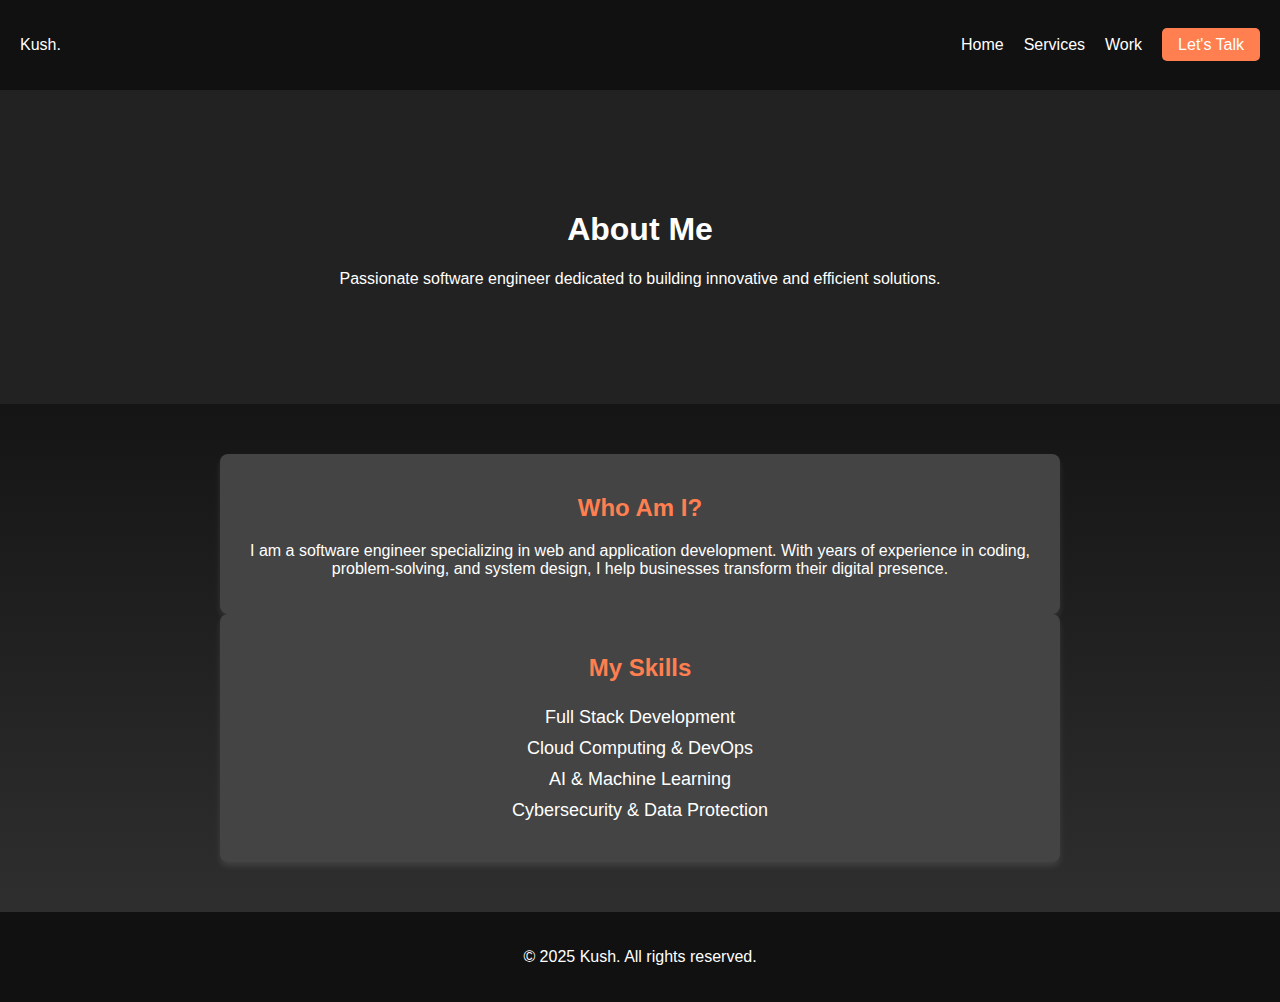
<file: about/about.html>
<!DOCTYPE html>
<html lang="en">
<head>
    <meta charset="UTF-8">
    <meta name="viewport" content="width=device-width, initial-scale=1.0">
    <title>About Me - Software Engineer</title>
    <link rel="stylesheet" href="style.css">
</head>
<body>
    <header>
        <nav class="nav-container">
            <div class="logo">Kush.</div>
            <ul class="nav-links">
                <li><a href="..\index.html">Home</a></li>
                <li><a href="..\skills\service.html">Services</a></li>
                <li><a href="..\work\work.html">Work</a></li>
                <li><a href="#contact" class="btn">Let's Talk</a></li>
            </ul>
        </nav>
    </header>
    
    <section class="hero">
        <div class="overlay"></div>
        <div class="content">
            <h1>About <span>Me</span></h1>
            <p>Passionate software engineer dedicated to building innovative and efficient solutions.</p>
        </div>
    </section>

    <section id="about" class="about">
        <div class="about-content">
            <h2>Who Am I?</h2>
            <p>I am a software engineer specializing in web and application development. With years of experience in coding, problem-solving, and system design, I help businesses transform their digital presence.</p>
        </div>
        <div class="about-content">
            <h2>My Skills</h2>
            <ul>
                <li>Full Stack Development</li>
                <li>Cloud Computing & DevOps</li>
                <li>AI & Machine Learning</li>
                <li>Cybersecurity & Data Protection</li>
            </ul>
        </div>
    </section>
    
    <footer>
        <p>&copy; 2025 Kush. All rights reserved.</p>
    </footer>
</body>
</html>
</file>
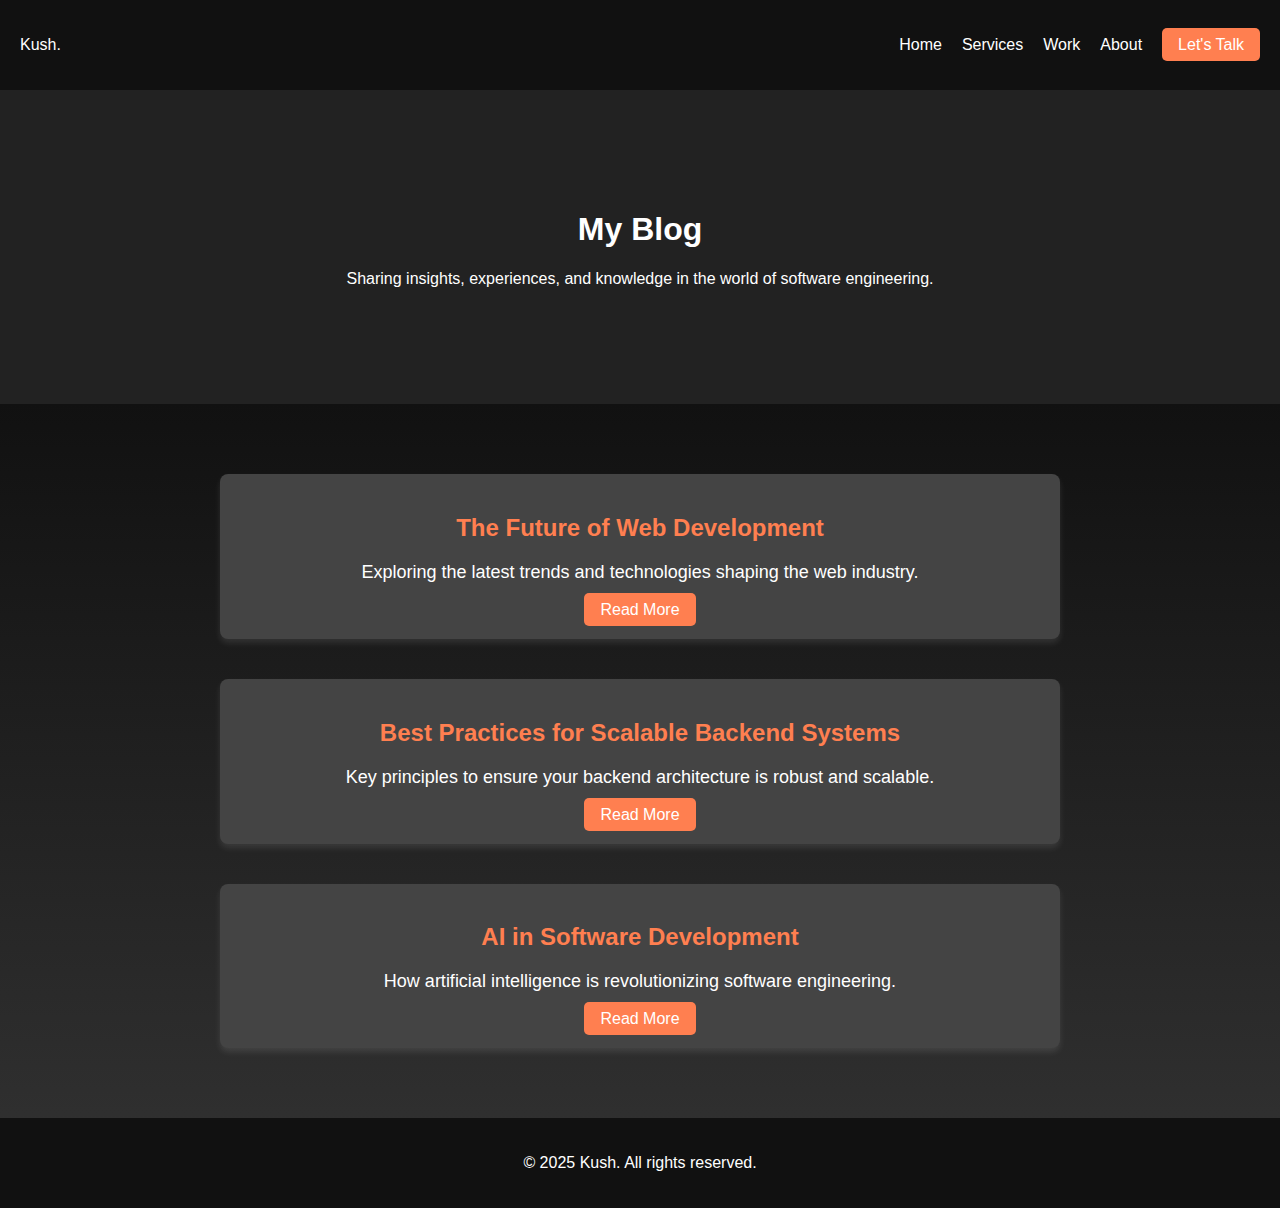
<file: blog/blog.html>
<!DOCTYPE html>
<html lang="en">
<head>
    <meta charset="UTF-8">
    <meta name="viewport" content="width=device-width, initial-scale=1.0">
    <title>Blog - Software Engineer</title>
    <link rel="stylesheet" href="style.css">
</head>
<body>
    <header>
        <nav class="nav-container">
            <div class="logo">Kush.</div>
            <ul class="nav-links">
                <li><a href="..\index.html">Home</a></li>
                <li><a href="..\skills\service.html">Services</a></li>
                <li><a href="..\work\work.html">Work</a></li>
                <li><a href="..\about\about.html">About</a></li>
                <li><a href="#contact" class="btn">Let's Talk</a></li>
            </ul>
        </nav>
    </header>
    
    <section class="hero">
        <div class="overlay"></div>
        <div class="content">
            <h1>My <span>Blog</span></h1>
            <p>Sharing insights, experiences, and knowledge in the world of software engineering.</p>
        </div>
    </section>

    <section id="blog" class="blog">
        <div class="blog-post">
            <h2>The Future of Web Development</h2>
            <p>Exploring the latest trends and technologies shaping the web industry.</p>
            <a href="#" class="btn">Read More</a>
        </div>
        <div class="blog-post">
            <h2>Best Practices for Scalable Backend Systems</h2>
            <p>Key principles to ensure your backend architecture is robust and scalable.</p>
            <a href="#" class="btn">Read More</a>
        </div>
        <div class="blog-post">
            <h2>AI in Software Development</h2>
            <p>How artificial intelligence is revolutionizing software engineering.</p>
            <a href="#" class="btn">Read More</a>
        </div>
    </section>
    
    <footer>
        <p>&copy; 2025 Kush. All rights reserved.</p>
    </footer>
</body>
</html>
</file>
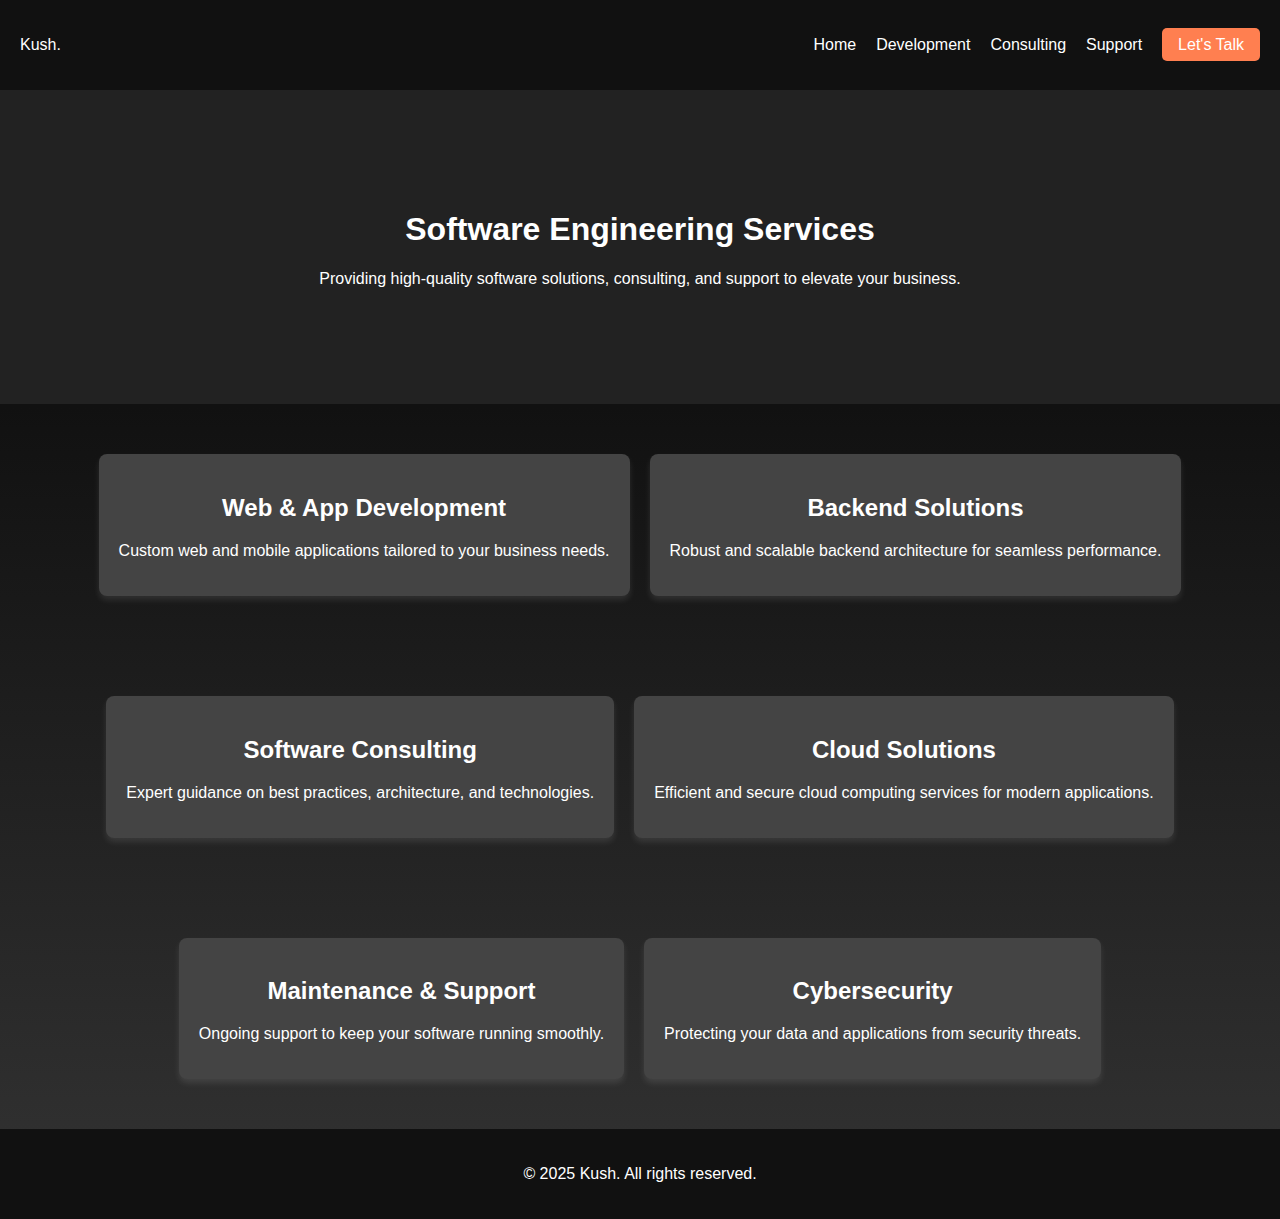
<file: skills/service.html>
<!DOCTYPE html>
<html lang="en">
<head>
    <meta charset="UTF-8">
    <meta name="viewport" content="width=device-width, initial-scale=1.0">
    <title>Services - Software Engineer</title>
    <link rel="stylesheet" href="style.css">
</head>
<body>
    <header>
        <nav class="nav-container">
            <div class="logo">Kush.</div>
            <ul class="nav-links">
                <li><a href="..\index.html">Home</a></li>
                <li><a href="#development">Development</a></li>
                <li><a href="#consulting">Consulting</a></li>
                <li><a href="#support">Support</a></li>
                <li><a href="#contact" class="btn">Let's Talk</a></li>
            </ul>
        </nav>
    </header>
    
    <section class="hero">
        <div class="overlay"></div>
        <div class="content">
            <h1>Software Engineering <span>Services</span></h1>
            <p>Providing high-quality software solutions, consulting, and support to elevate your business.</p>
        </div>
    </section>

    <section id="development" class="services">
        <div class="service-box">
            <h2>Web & App Development</h2>
            <p>Custom web and mobile applications tailored to your business needs.</p>
        </div>
        <div class="service-box">
            <h2>Backend Solutions</h2>
            <p>Robust and scalable backend architecture for seamless performance.</p>
        </div>
    </section>
    
    <section id="consulting" class="services">
        <div class="service-box">
            <h2>Software Consulting</h2>
            <p>Expert guidance on best practices, architecture, and technologies.</p>
        </div>
        <div class="service-box">
            <h2>Cloud Solutions</h2>
            <p>Efficient and secure cloud computing services for modern applications.</p>
        </div>
    </section>
    
    <section id="support" class="services">
        <div class="service-box">
            <h2>Maintenance & Support</h2>
            <p>Ongoing support to keep your software running smoothly.</p>
        </div>
        <div class="service-box">
            <h2>Cybersecurity</h2>
            <p>Protecting your data and applications from security threats.</p>
        </div>
    </section>
    
    <footer>
        <p>&copy; 2025 Kush. All rights reserved.</p>
    </footer>
</body>
</html>
</file>
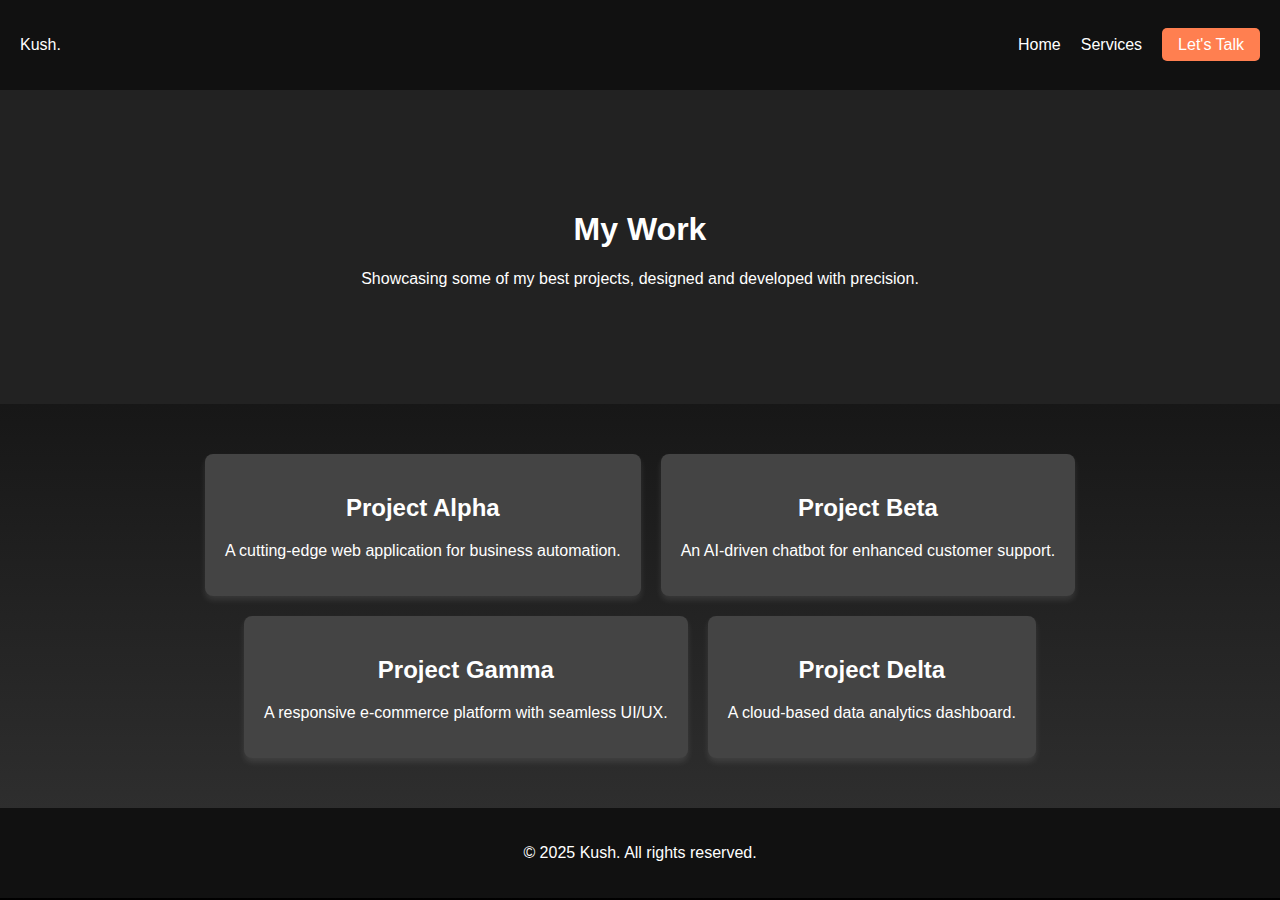
<file: work/work.html>
<!DOCTYPE html>
<html lang="en">
<head>
    <meta charset="UTF-8">
    <meta name="viewport" content="width=device-width, initial-scale=1.0">
    <title>Work - Software Engineer</title>
    <link rel="stylesheet" href="style.css">
</head>
<body>
    <header>
        <nav class="nav-container">
            <div class="logo">Kush.</div>
            <ul class="nav-links">
                <li><a href="..\index.html">Home</a></li>
                <li><a href="..\skills\service.html">Services</a></li>
                <li><a href="#contact" class="btn">Let's Talk</a></li>
            </ul>
        </nav>
    </header>
    
    <section class="hero">
        <div class="overlay"></div>
        <div class="content">
            <h1>My <span>Work</span></h1>
            <p>Showcasing some of my best projects, designed and developed with precision.</p>
        </div>
    </section>

    <section id="portfolio" class="portfolio">
        <div class="gallery">
            <div class="project">
                <h2>Project Alpha</h2>
                <p>A cutting-edge web application for business automation.</p>
            </div>
            <div class="project">
                <h2>Project Beta</h2>
                <p>An AI-driven chatbot for enhanced customer support.</p>
            </div>
            <div class="project">
                <h2>Project Gamma</h2>
                <p>A responsive e-commerce platform with seamless UI/UX.</p>
            </div>
            <div class="project">
                <h2>Project Delta</h2>
                <p>A cloud-based data analytics dashboard.</p>
            </div>
        </div>
    </section>
    
    <footer>
        <p>&copy; 2025 Kush. All rights reserved.</p>
    </footer>
</body>
</html>
</file>
<file: about/style.css>
/* General Styles */
body {
    font-family: Arial, sans-serif;
    margin: 0;
    padding: 0;
    background: linear-gradient(to bottom, #000, #333);
    color: white;
}

/* Navigation */
.nav-container {
    display: flex;
    justify-content: space-between;
    align-items: center;
    padding: 20px;
    background-color: #111;
}

.nav-links {
    list-style: none;
    display: flex;
    gap: 20px;
}

.nav-links li {
    display: inline;
}

.nav-links a {
    text-decoration: none;
    color: white;
    font-size: 16px;
}

.btn {
    background-color: #ff7f50;
    padding: 8px 16px;
    border-radius: 5px;
    color: white;
    text-decoration: none;
    transition: transform 0.3s, background-color 0.3s;
}

.btn:hover {
    background-color: #ff5722;
    transform: scale(1.1);
}

/* Hero Section */
.hero {
    position: relative;
    text-align: center;
    padding: 100px 20px;
    background-color: #222;
    color: white;
    animation: fadeIn 2s ease-in-out;
}

.hero h1 {
    animation: slideDown 1.5s ease-in-out;
}

.hero p {
    animation: slideUp 2s ease-in-out;
}

@keyframes fadeIn {
    from { opacity: 0; }
    to { opacity: 1; }
}

@keyframes slideDown {
    from { transform: translateY(-20px); opacity: 0; }
    to { transform: translateY(0); opacity: 1; }
}

@keyframes slideUp {
    from { transform: translateY(20px); opacity: 0; }
    to { transform: translateY(0); opacity: 1; }
}

/* About Section */
.about {
    text-align: center;
    padding: 50px;
}

.about-content {
    max-width: 800px;
    margin: auto;
    background-color: #444;
    padding: 20px;
    border-radius: 8px;
    box-shadow: 0px 4px 6px rgba(255, 255, 255, 0.1);
    animation: fadeIn 1.5s ease-in-out;
}

.about-content h2 {
    color: #ff7f50;
}

.about-content ul {
    list-style: none;
    padding: 0;
}

.about-content li {
    padding: 5px 0;
    font-size: 18px;
}

/* Footer */
footer {
    text-align: center;
    padding: 20px;
    background-color: #111;
}
</file>
<file: blog/style.css>
/* General Styles */
body {
    font-family: Arial, sans-serif;
    margin: 0;
    padding: 0;
    background: linear-gradient(to bottom, #000, #333);
    color: white;
}

/* Navigation */
.nav-container {
    display: flex;
    justify-content: space-between;
    align-items: center;
    padding: 20px;
    background-color: #111;
}

.nav-links {
    list-style: none;
    display: flex;
    gap: 20px;
}

.nav-links li {
    display: inline;
}

.nav-links a {
    text-decoration: none;
    color: white;
    font-size: 16px;
}

.btn {
    background-color: #ff7f50;
    padding: 8px 16px;
    border-radius: 5px;
    color: white;
    text-decoration: none;
    transition: transform 0.3s, background-color 0.3s;
}

.btn:hover {
    background-color: #ff5722;
    transform: scale(1.1);
}

/* Hero Section */
.hero {
    position: relative;
    text-align: center;
    padding: 100px 20px;
    background-color: #222;
    color: white;
    animation: fadeIn 2s ease-in-out;
}

.hero h1 {
    animation: slideDown 1.5s ease-in-out;
}

.hero p {
    animation: slideUp 2s ease-in-out;
}

@keyframes fadeIn {
    from { opacity: 0; }
    to { opacity: 1; }
}

@keyframes slideDown {
    from { transform: translateY(-20px); opacity: 0; }
    to { transform: translateY(0); opacity: 1; }
}

@keyframes slideUp {
    from { transform: translateY(20px); opacity: 0; }
    to { transform: translateY(0); opacity: 1; }
}

/* Blog Section */
.blog {
    display: flex;
    flex-direction: column;
    align-items: center;
    padding: 50px;
}

.blog-post {
    background-color: #444;
    padding: 20px;
    margin: 20px;
    width: 80%;
    max-width: 800px;
    border-radius: 8px;
    box-shadow: 0px 4px 6px rgba(255, 255, 255, 0.1);
    text-align: center;
    animation: fadeIn 1.5s ease-in-out;
}

.blog-post h2 {
    color: #ff7f50;
}

.blog-post p {
    font-size: 18px;
}

/* Footer */
footer {
    text-align: center;
    padding: 20px;
    background-color: #111;
}
</file>
<file: skills/style.css>
/* General Styles */
body {
    font-family: Arial, sans-serif;
    margin: 0;
    padding: 0;
    background: linear-gradient(to bottom, #000, #333);
    color: white;
}

/* Navigation */
.nav-container {
    display: flex;
    justify-content: space-between;
    align-items: center;
    padding: 20px;
    background-color: #111;
}

.nav-links {
    list-style: none;
    display: flex;
    gap: 20px;
}

.nav-links li {
    display: inline;
}

.nav-links a {
    text-decoration: none;
    color: white;
    font-size: 16px;
}

.btn {
    background-color: #ff7f50;
    padding: 8px 16px;
    border-radius: 5px;
    color: white;
    text-decoration: none;
    transition: transform 0.3s, background-color 0.3s;
}

.btn:hover {
    background-color: #ff5722;
    transform: scale(1.1);
}

/* Hero Section */
.hero {
    position: relative;
    text-align: center;
    padding: 100px 20px;
    background-color: #222;
    color: white;
    animation: fadeIn 2s ease-in-out;
}

.hero h1 {
    animation: slideDown 1.5s ease-in-out;
}

.hero p {
    animation: slideUp 2s ease-in-out;
}

@keyframes fadeIn {
    from { opacity: 0; }
    to { opacity: 1; }
}

@keyframes slideDown {
    from { transform: translateY(-20px); opacity: 0; }
    to { transform: translateY(0); opacity: 1; }
}

@keyframes slideUp {
    from { transform: translateY(20px); opacity: 0; }
    to { transform: translateY(0); opacity: 1; }
}

/* Services Section */
.services {
    display: flex;
    justify-content: center;
    gap: 20px;
    padding: 50px;
    flex-wrap: wrap;
}

.service-box {
    background-color: #444;
    padding: 20px;
    border-radius: 8px;
    box-shadow: 0px 4px 6px rgba(255, 255, 255, 0.1);
    text-align: center;
    transition: transform 0.3s;
    animation: fadeIn 1.5s ease-in-out;
}

.service-box:hover {
    transform: scale(1.1);
}

/* Footer */
footer {
    text-align: center;
    padding: 20px;
    background-color: #111;
}
</file>
<file: work/style.css>
/* General Styles */
body {
    font-family: Arial, sans-serif;
    margin: 0;
    padding: 0;
    background: linear-gradient(to bottom, #000, #333);
    color: white;
}

/* Navigation */
.nav-container {
    display: flex;
    justify-content: space-between;
    align-items: center;
    padding: 20px;
    background-color: #111;
}

.nav-links {
    list-style: none;
    display: flex;
    gap: 20px;
}

.nav-links li {
    display: inline;
}

.nav-links a {
    text-decoration: none;
    color: white;
    font-size: 16px;
}

.btn {
    background-color: #ff7f50;
    padding: 8px 16px;
    border-radius: 5px;
    color: white;
    text-decoration: none;
    transition: transform 0.3s, background-color 0.3s;
}

.btn:hover {
    background-color: #ff5722;
    transform: scale(1.1);
}

/* Hero Section */
.hero {
    position: relative;
    text-align: center;
    padding: 100px 20px;
    background-color: #222;
    color: white;
    animation: fadeIn 2s ease-in-out;
}

.hero h1 {
    animation: slideDown 1.5s ease-in-out;
}

.hero p {
    animation: slideUp 2s ease-in-out;
}

@keyframes fadeIn {
    from { opacity: 0; }
    to { opacity: 1; }
}

@keyframes slideDown {
    from { transform: translateY(-20px); opacity: 0; }
    to { transform: translateY(0); opacity: 1; }
}

@keyframes slideUp {
    from { transform: translateY(20px); opacity: 0; }
    to { transform: translateY(0); opacity: 1; }
}

/* Portfolio Section */
.portfolio {
    text-align: center;
    padding: 50px;
}

.gallery {
    display: flex;
    justify-content: center;
    gap: 20px;
    flex-wrap: wrap;
}

.project {
    background-color: #444;
    padding: 20px;
    border-radius: 8px;
    box-shadow: 0px 4px 6px rgba(255, 255, 255, 0.1);
    text-align: center;
    transition: transform 0.3s;
    animation: fadeIn 1.5s ease-in-out;
}

.project:hover {
    transform: scale(1.1);
}

/* Footer */
footer {
    text-align: center;
    padding: 20px;
    background-color: #111;
}
</file>
